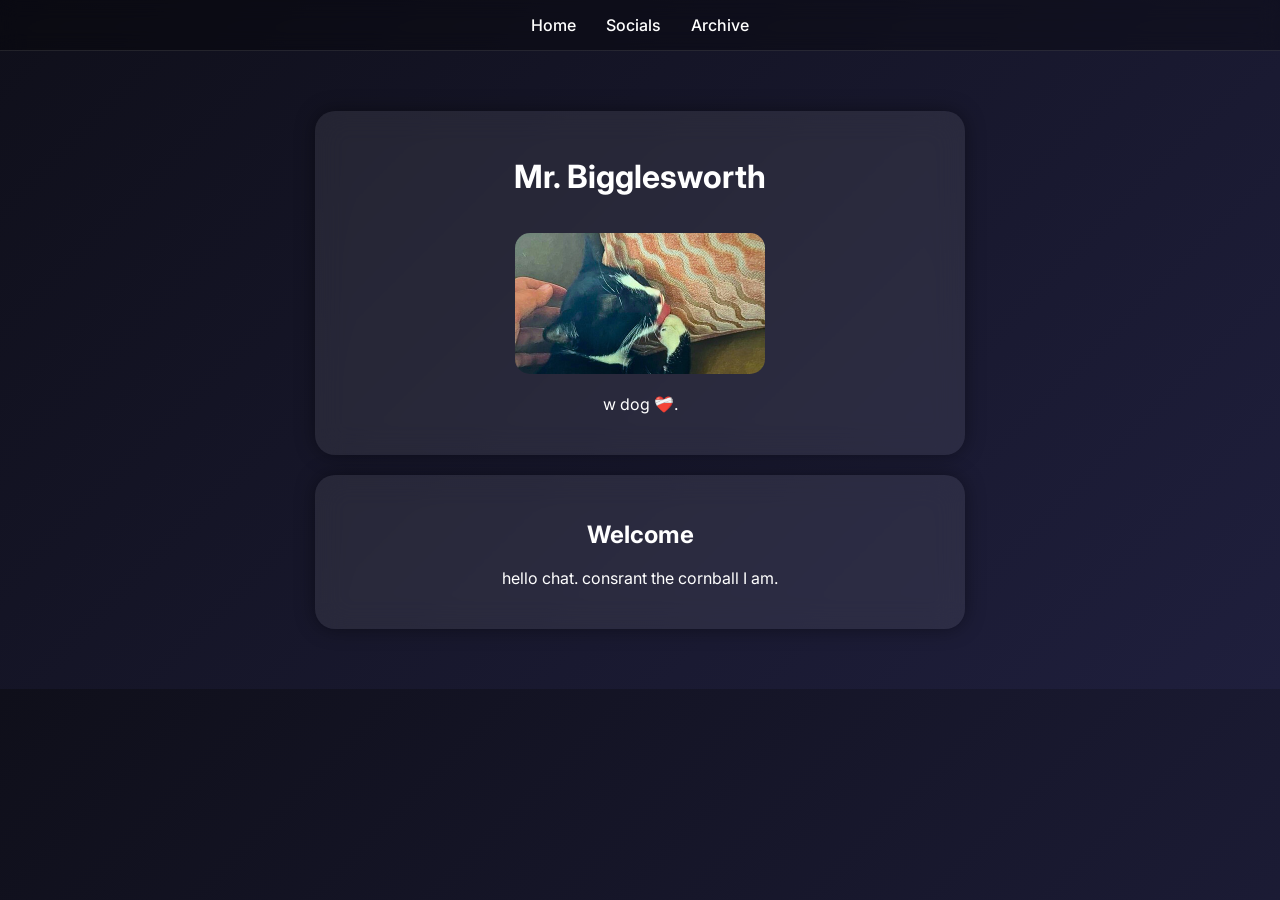
<file: index.html>
<!DOCTYPE html>
<html lang="en">
<head>
    <meta charset="UTF-8">
    <meta name="viewport" content="width=device-width, initial-scale=1.0">
    <title>ConsrantSite</title>
    <link rel="stylesheet" href="style.css">
</head>

<body>

<nav>
    <a href="index.html">Home</a>
    <a href="socials.html">Socials</a>
    <a href="archive.html">Archive</a>
</nav>

<div class="container">

    <div class="card">
        <h1>Mr. Bigglesworth</h1>
        <img src="biggles.jpg" alt="bigglesworth the cat">
        <p>w dog ❤️‍🩹.</p>
    </div>

    <div class="card">
        <h2>Welcome</h2>
        <p>hello chat. consrant the cornball I am.</p>
    </div>

</div>

</body>
</html>
</file>
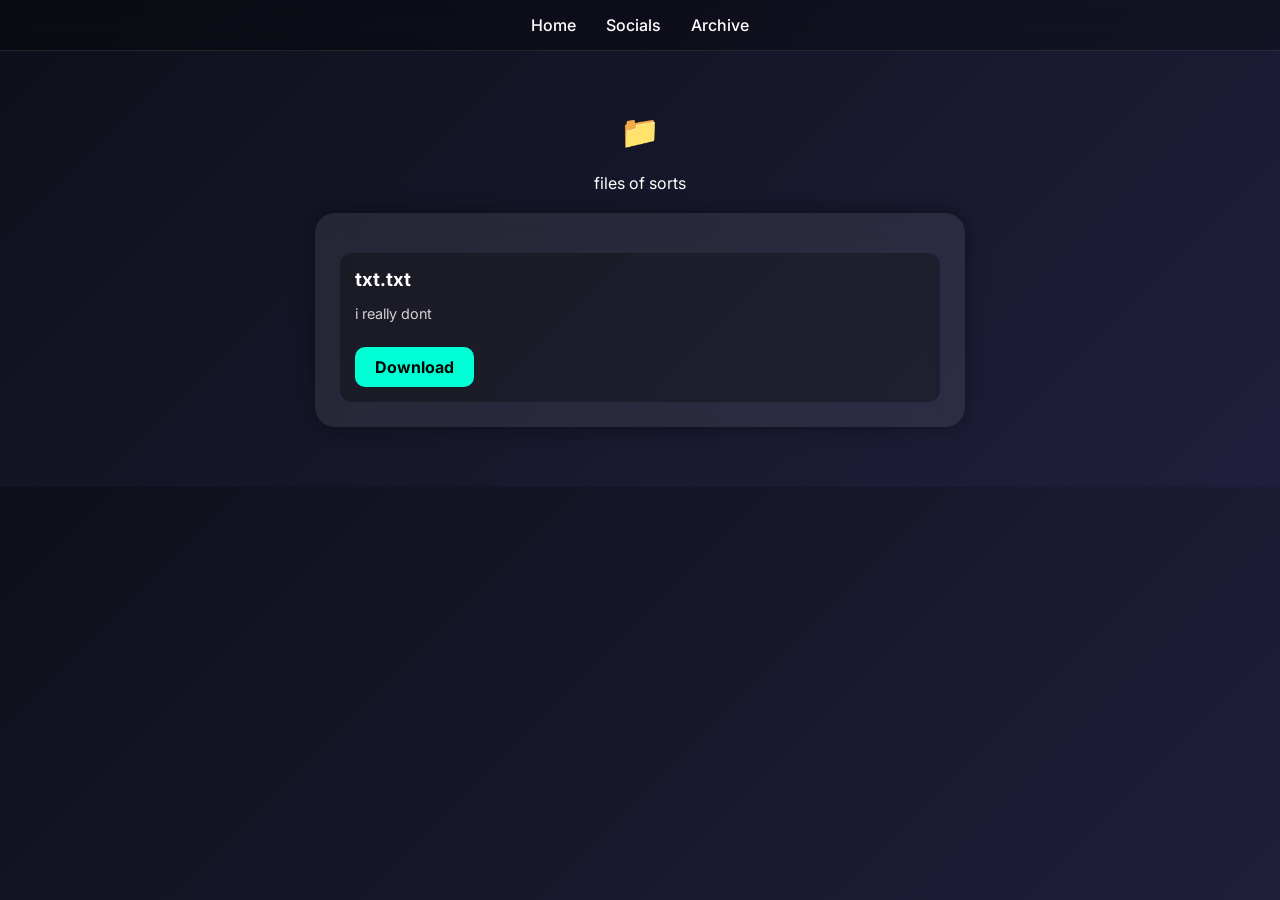
<file: archive.html>
<!DOCTYPE html>
<html lang="en">
<head>
    <meta charset="UTF-8">
    <meta name="viewport" content="width=device-width, initial-scale=1.0">
    <title>Archive</title>
    <link rel="stylesheet" href="style.css">
</head>

<body>

<nav>
    <a href="index.html">Home</a>
    <a href="socials.html">Socials</a>
    <a href="archive.html">Archive</a>
</nav>

<div class="container">

    <h1>📁</h1>
    <p>files of sorts</p>

    <div class="card">

        <div class="file">
            <h3>txt.txt</h3>
            <p>i really dont</p>
            <a class="button" href="files/txt.txt" download>Download</a>
        </div>

       

    </div>

</div>

</body>
</html>
</file>
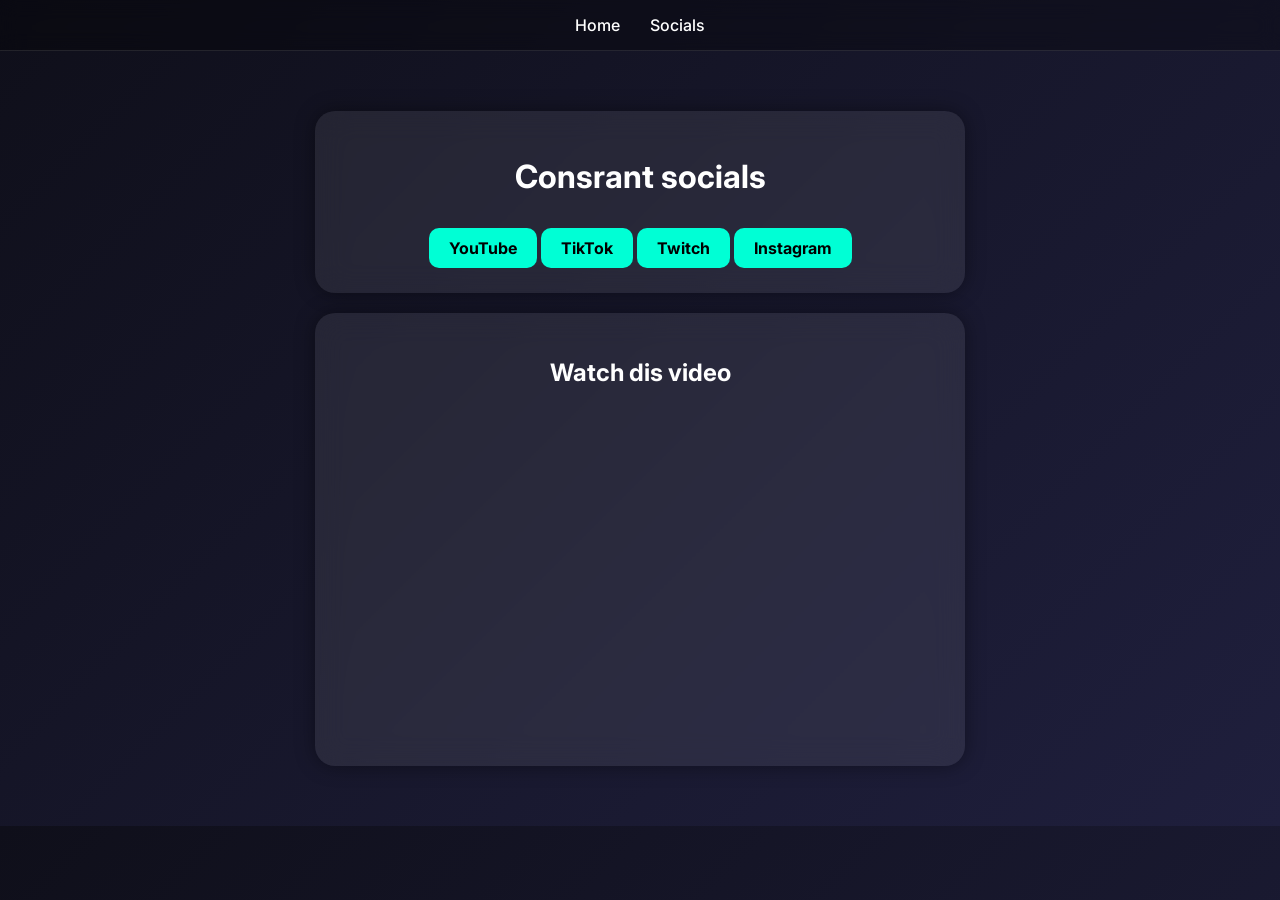
<file: socials.html>
<!DOCTYPE html>
<html lang="en">
<head>
    <meta charset="UTF-8">
    <meta name="viewport" content="width=device-width, initial-scale=1.0">
    <title>Socials</title>
    <link rel="stylesheet" href="style.css">
</head>

<body>

<nav>
    <a href="index.html">Home</a>
    <a href="socials.html">Socials</a>
</nav>

<div class="container">

    <div class="card">
        <h1>Consrant socials</h1>

       
        <a class="button" href="https://www.youtube.com/@Consrant" target="_blank">YouTube</a>
        <a class="button" href="https://www.tiktok.com/@consrant1" target="_blank">TikTok</a>
        <a class="button" href="https://www.twitch.tv/consrant581" target="_blank">Twitch</a>
        <a class="button" href="https://www.instagram.com/consrant1/" target="_blank">Instagram</a>
    </div>

    <div class="card">
        <h2>Watch dis video</h2>

        <!-- Replace VIDEO_ID -->
        <iframe src="https://youtube.com/shorts/gOZ3WU7sbdI?si=xPjWUKGD3kapQAYo" 
        frameborder="0" allowfullscreen></iframe>

    </div>

</div>

</body>
</html>
</file>
<file: style.css>
@import url('https://fonts.googleapis.com/css2?family=Inter:wght@300;500;700&display=swap');

body {
    margin: 0;
    font-family: 'Inter', sans-serif;
    background: linear-gradient(135deg, #0f0f1a, #1f1f3d);
    color: white;
}

/* NAVBAR */
nav {
    display: flex;
    justify-content: center;
    gap: 30px;
    padding: 15px;
    background: rgba(0,0,0,0.3);
    backdrop-filter: blur(10px);
    position: sticky;
    top: 0;
    border-bottom: 1px solid rgba(255,255,255,0.1);
}

nav a {
    color: white;
    text-decoration: none;
    font-weight: 500;
    transition: 0.2s;
}

nav a:hover {
    color: #00ffd5;
}

/* PAGE CONTENT */
.container {
    text-align: center;
    padding: 40px 20px;
}

/* CARD STYLE */
.card {
    background: rgba(255,255,255,0.08);
    padding: 25px;
    margin: 20px auto;
    max-width: 600px;
    border-radius: 20px;
    backdrop-filter: blur(15px);
    box-shadow: 0 0 20px rgba(0,0,0,0.4);
}

/* IMAGE */
img {
    max-width: 250px;
    border-radius: 15px;
    margin-top: 15px;
}

/* BUTTONS */
.button {
    display: inline-block;
    margin-top: 10px;
    padding: 10px 20px;
    border-radius: 10px;
    background: #00ffd5;
    color: black;
    text-decoration: none;
    font-weight: bold;
    transition: 0.2s;
}

.button:hover {
    background: #00c2a5;
}

/* FILE LIST */
.file {
    background: rgba(0,0,0,0.3);
    padding: 15px;
    margin-top: 15px;
    border-radius: 12px;
    text-align: left;
}

.file h3 {
    margin: 0;
}

.file p {
    font-size: 0.9em;
    opacity: 0.8;
}

/* YOUTUBE VIDEO */
iframe {
    width: 100%;
    max-width: 560px;
    height: 315px;
    border-radius: 15px;
    margin-top: 15px;
}
</file>
